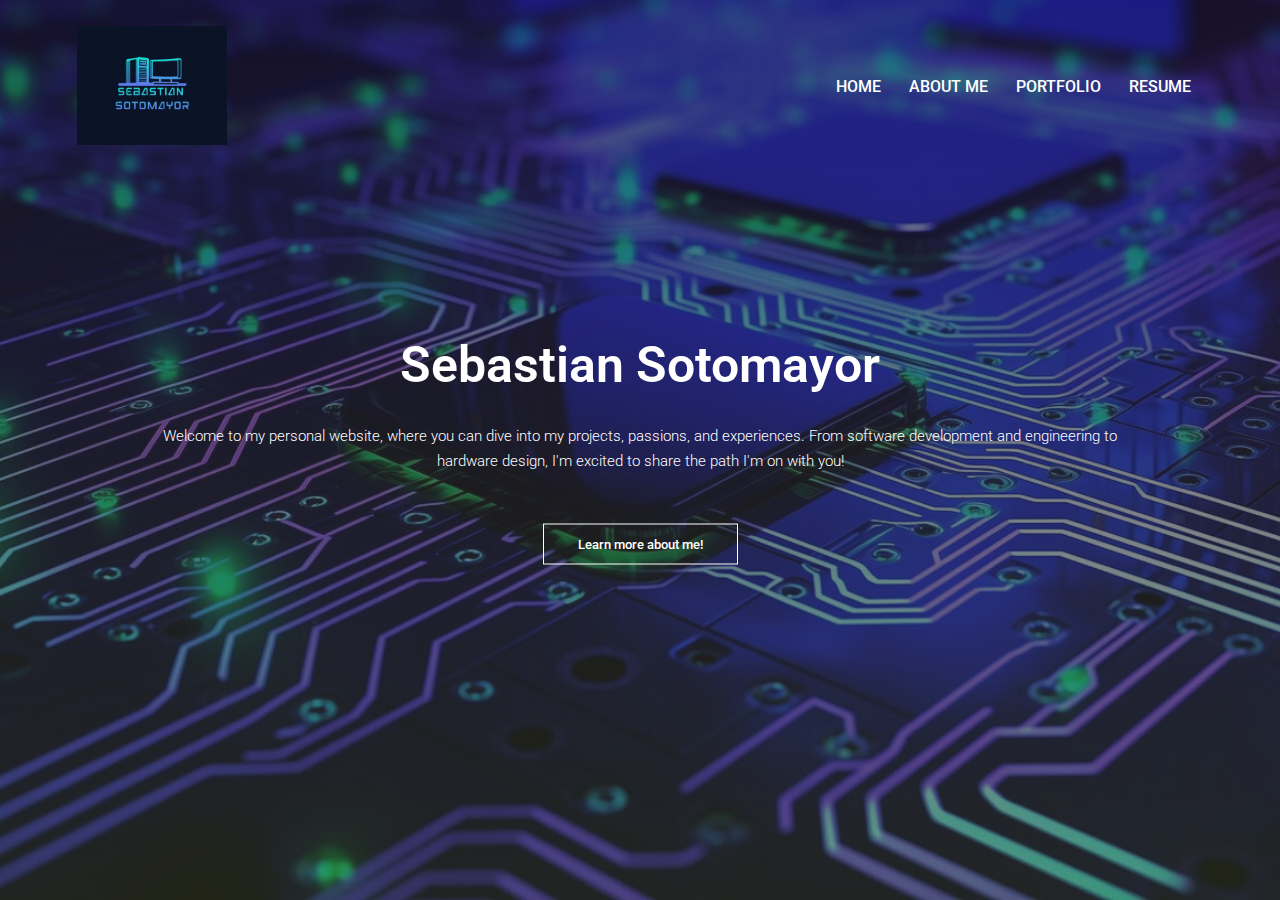
<file: index.html>
<!DOCTYPE html>
<html>
<head>
    <meta name="viewpoint" content="with=device-width, initial-scale=1.0">

    <!--Title of web page-->
    <title>Home</title>

    <!-- Links document to CSS, icons, and font -->
    <link rel="stylesheet" href="style.css">
    <link rel="preconnect" href="https://fonts.googleapis.com">
<link rel="preconnect" href="https://fonts.gstatic.com" crossorigin>
<link href="https://fonts.googleapis.com/css2?family=Roboto:ital,wght@0,100;0,300;0,400;0,500;0,700;0,900;1,100;1,300;1,400;1,500;1,700;1,900&display=swap" rel="stylesheet">
<link rel="stylesheet" href="https://stackpath.bootstrapcdn.com/font-awesome/4.7.0/css/font-awesome.min.css">
</head>
<body>


<!-- Header of web page -->

    <section class="header">
        <nav>
            <a href="index.html"><img src="images/SebLogo.png"></a>
            <div class="nav-links" id="navLinks">
                <i class="fa fa-times" onclick="hideMenu()"></i>
                <ul>
                    <li><a href="index.html">HOME</a></li>
                    <li><a href="about.html">ABOUT ME</a></li>
                    <li><a href="portfolio.html">PORTFOLIO</a></li>
                    <li><a href="resume.html">RESUME</a></li>
                </ul>
            </div>
            <i class="fa fa-bars" onclick="showMenu()"></i>
        </nav>


        <!-- Home Page-->
    <div class="text-box">
        <h1>Sebastian Sotomayor</h1>
        <p>Welcome to my personal website, where you can dive into my projects, passions, and experiences. 
             From software development and engineering to hardware design, 
            I'm excited to share the path I'm on with you!</p>
        <a href="about.html" class="hero-btn">Learn more about me!</a>
    </div>


    </section>
   
    <!-- JavaScript for Toggle Menu -->
    <script>
 
        var navLinks = document.getElementById("navLinks");
        function showMenu(){
            navLinks.style.right = "0";
        }

        function hideMenu(){
            navLinks.style.right = "-200px"
        }

    </script>


</body>
</html>
</file>
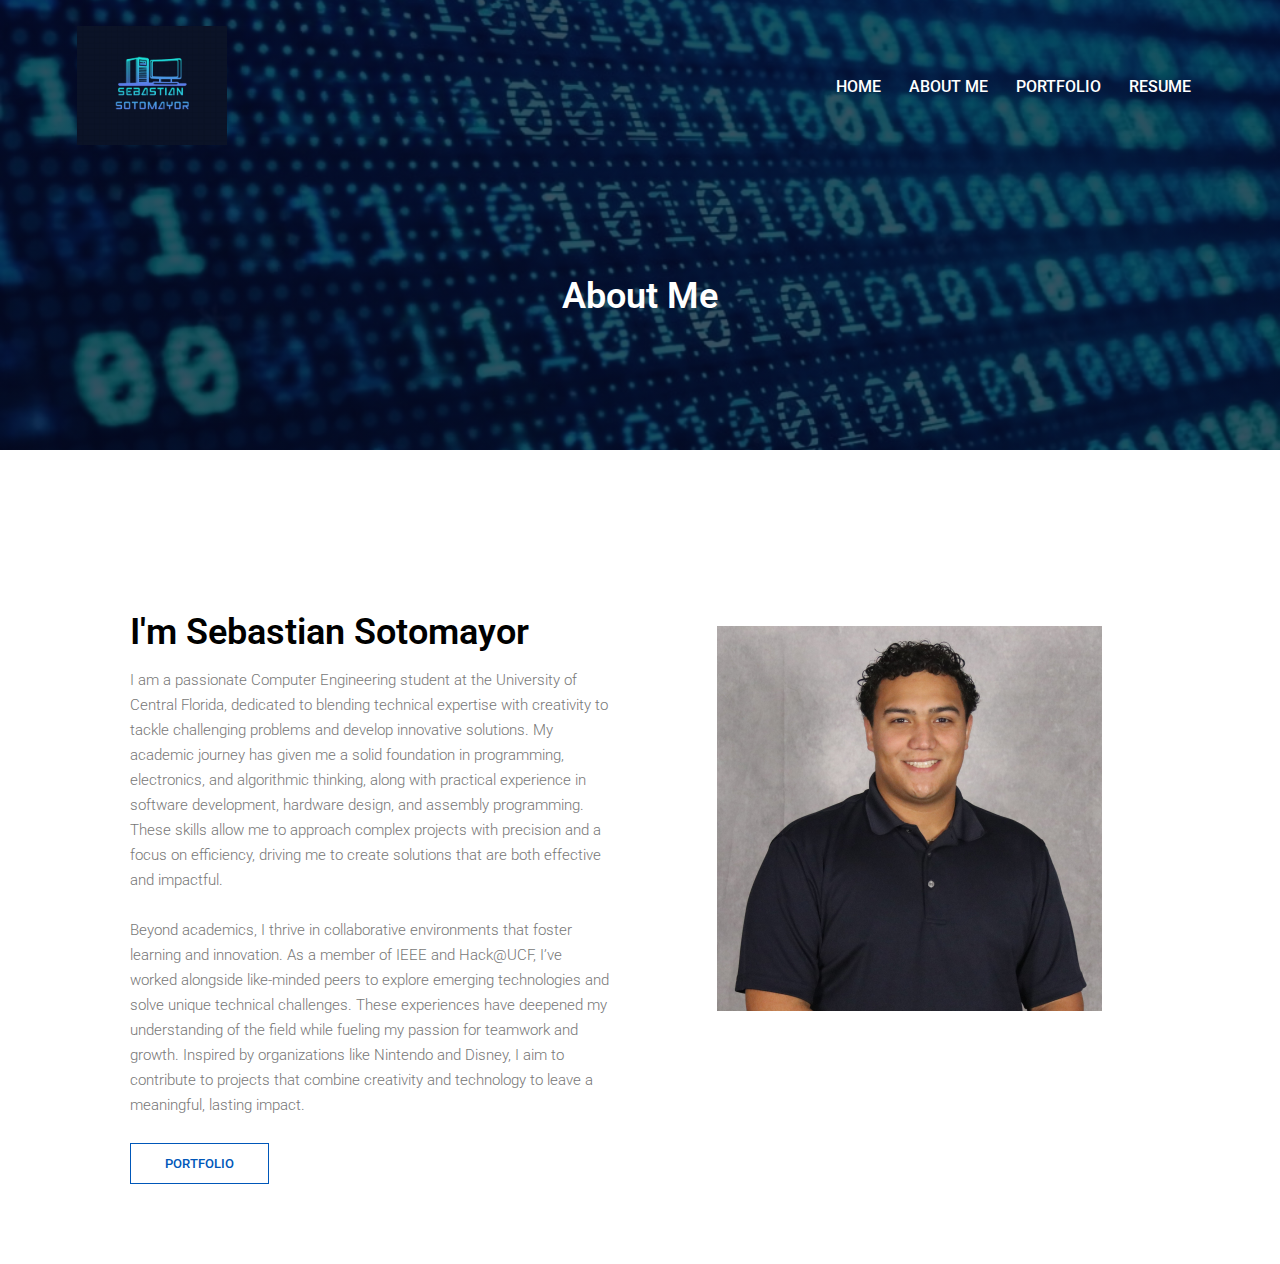
<file: about.html>
<!DOCTYPE html>
<html>
<head>
    <meta name="viewpoint" content="with=device-width, initial-scale=1.0">

    <!-- NAME OF WEBSITE RIGHT HERE!!!!!-->
    <title> Sebastian Sotomayor Portfolio</title>
    <link rel="stylesheet" href="style.css">
    <link rel="preconnect" href="https://fonts.googleapis.com">
<link rel="preconnect" href="https://fonts.gstatic.com" crossorigin>
<link href="https://fonts.googleapis.com/css2?family=Roboto:ital,wght@0,100;0,300;0,400;0,500;0,700;0,900;1,100;1,300;1,400;1,500;1,700;1,900&display=swap" rel="stylesheet">
<link rel="stylesheet" href="https://stackpath.bootstrapcdn.com/font-awesome/4.7.0/css/font-awesome.min.css">
</head>
<body>
    <section class="sub-header">
        <nav>
            
                <!-- CHANGE THE LOGO THAT LEADS TO HOME MENU LATER-->

            <a href="index.html"><img src="images/SebLogo.png"></a>
            <div class="nav-links" id="navLinks">
                <i class="fa fa-times" onclick="hideMenu()"></i>
                <ul>
                    <li><a href="index.html">HOME</a></li>
                    <li><a href="about.html">ABOUT ME</a></li>
                    <li><a href="portfolio.html">PORTFOLIO</a></li>
                    <li><a href="resume.html">RESUME</a></li>
           
                </ul>
            </div>
            <i class="fa fa-bars" onclick="showMenu()"></i>
        </nav>

        <h1>About Me</h1>
   
    </section>
   
    <section class="about-us">

        <div class="row">
            <div class="about-col">
                <h1>I'm Sebastian Sotomayor</h1>
                <p>I am a passionate Computer Engineering student at the University of Central Florida, dedicated to blending technical expertise with creativity to tackle challenging problems and develop innovative solutions. My academic journey has given me a solid foundation in programming, electronics, and algorithmic thinking, along with practical experience in software development, hardware design, and assembly programming. These skills allow me to approach complex projects with precision and a focus on efficiency, driving me to create solutions that are both effective and impactful. <br> <br> Beyond academics, I thrive in collaborative environments that foster learning and innovation. As a member of IEEE and Hack@UCF, I’ve worked alongside like-minded peers to explore emerging technologies and solve unique technical challenges. These experiences have deepened my understanding of the field while fueling my passion for teamwork and growth. Inspired by organizations like Nintendo and Disney, I aim to contribute to projects that combine creativity and technology to leave a meaningful, lasting impact.</p>
                <a href="portfolio.html" class="hero-btn red-btn">PORTFOLIO</a>
            </div>

            <!-- IMAGE IN ABOUT ME -->
            <div class="about-col">
                <img src="images/sebpic1.JPG">
            </div>
        </div>
    </section>






    <!-- JavaScript for Toggle Menu -->
    <script>
 
        var navLinks = document.getElementById("navLinks");
        function showMenu(){
            navLinks.style.right = "0";
        }

        function hideMenu(){
            navLinks.style.right = "-200px"
        }

    </script>


</body>
</html>
</file>
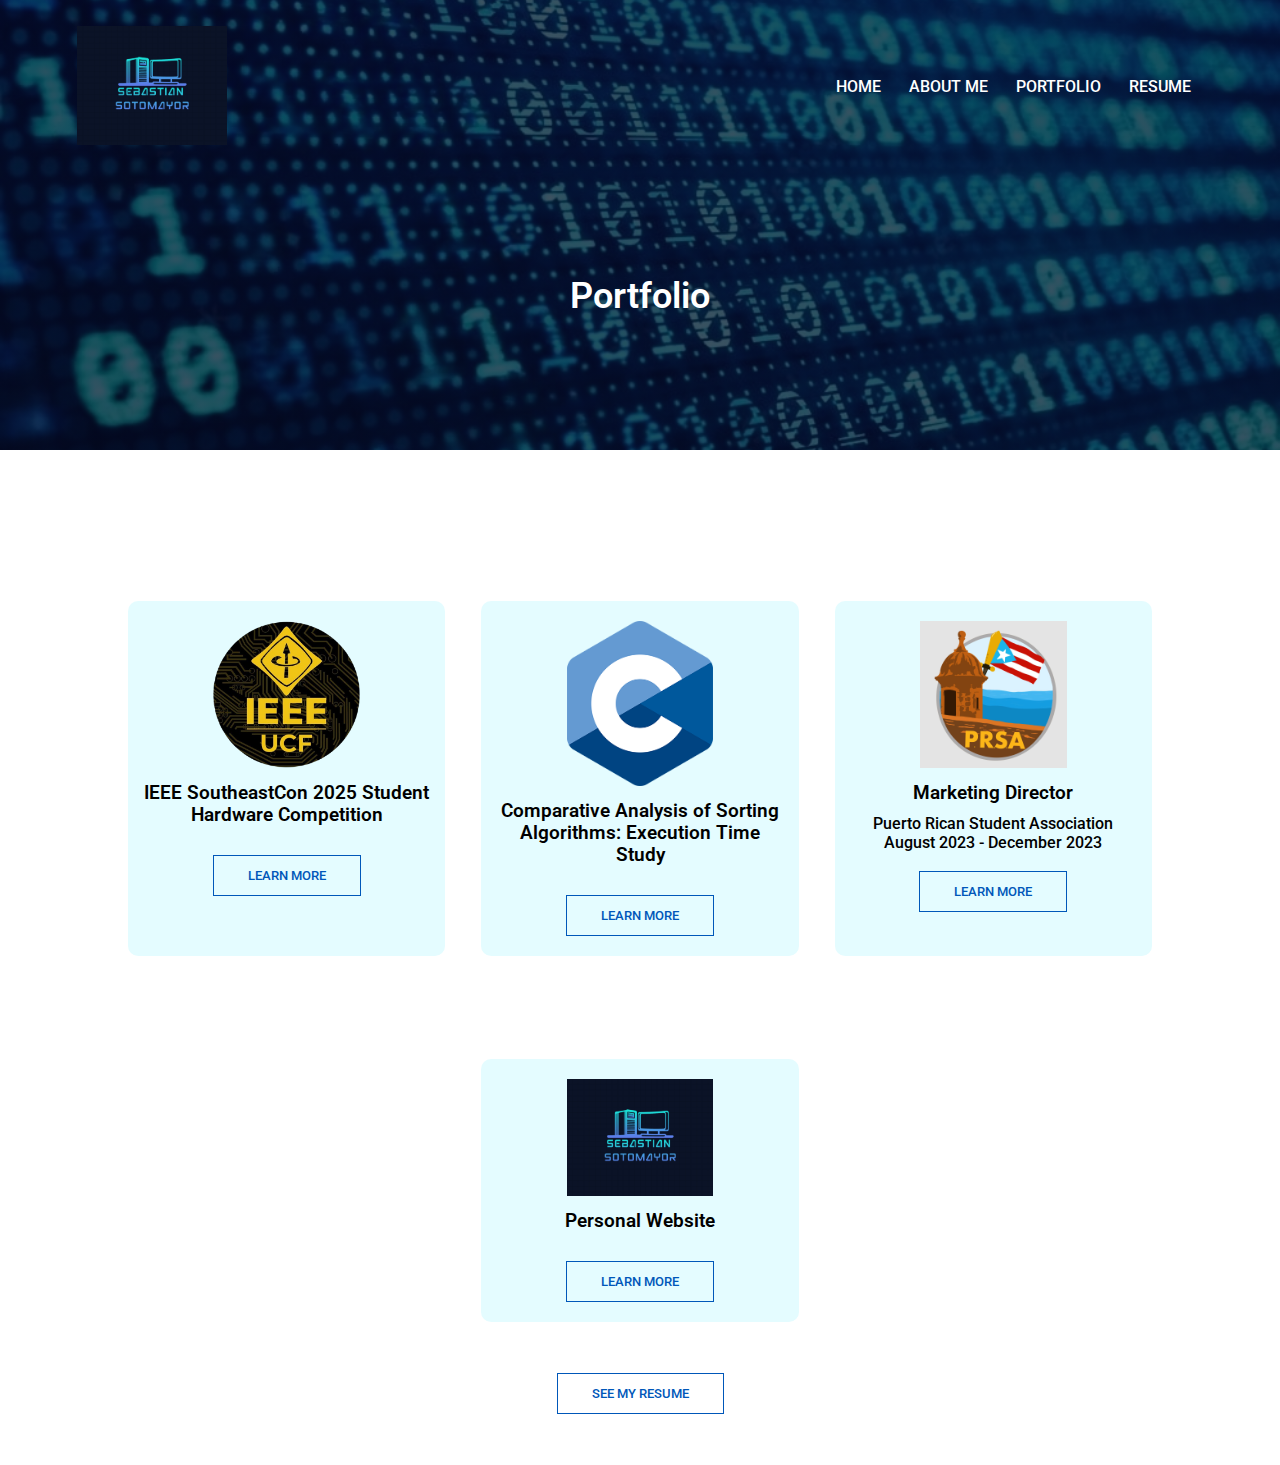
<file: portfolio.html>
<!DOCTYPE html>
<html>
<head>
    <meta name="viewpoint" content="with=device-width, initial-scale=1.0">

    <!-- NAME OF WEBSITE RIGHT HERE!!!!!-->
    <title> Sebastian Sotomayor Portfolio</title>
    <link rel="stylesheet" href="style.css">
    <link rel="preconnect" href="https://fonts.googleapis.com">
<link rel="preconnect" href="https://fonts.gstatic.com" crossorigin>
<link href="https://fonts.googleapis.com/css2?family=Roboto:ital,wght@0,100;0,300;0,400;0,500;0,700;0,900;1,100;1,300;1,400;1,500;1,700;1,900&display=swap" rel="stylesheet">
<link rel="stylesheet" href="https://stackpath.bootstrapcdn.com/font-awesome/4.7.0/css/font-awesome.min.css">
</head>
<body>
    <section class="sub-header">
        <nav>
            
                <!-- CHANGE THE LOGO THAT LEADS TO HOME MENU LATER-->

            <a href="index.html"><img src="images/SebLogo.png"></a>
            <div class="nav-links" id="navLinks">
                <i class="fa fa-times" onclick="hideMenu()"></i>
                <ul>
                    <li><a href="index.html">HOME</a></li>
                    <li><a href="about.html">ABOUT ME</a></li>
                    <li><a href="portfolio.html">PORTFOLIO</a></li>
                    <li><a href="resume.html">RESUME</a></li>
              
                </ul>
            </div>
            <i class="fa fa-bars" onclick="showMenu()"></i>
        </nav>

        <h1>Portfolio</h1>
   
    </section>

    <!-- CONTENT -->
   

    <!-- First row of boxes -->

    <section class="course">
        
    
        <div class="row">
            <div class="course-col">
                <img src="images/IEEE.png">
                <h3>IEEE SoutheastCon 2025 Student Hardware Competition</h3>
                <br>
                <a href="Proj-SEC.html" class="hero-btn red-btn">LEARN MORE</a>
            </div>
       

        
            <div class="course-col">
                <img src="images/C_Logo.png">
                <h3>Comparative Analysis of Sorting Algorithms: Execution Time Study</h3>
                <br>
                <a href="Proj-Sorting.html" class="hero-btn red-btn">LEARN MORE</a>
            </div>
       
        

        <div class="course-col">
            <img src="images/PRSAlogo.jpg">
            <h3>Marketing Director</h3>
            
                <h4>Puerto Rican Student Association</h4>
                <h4>August 2023 - December 2023</h4>
            <br>
                 <a href="Proj-prsa.html" class="hero-btn red-btn">LEARN MORE</a>
        </div>

        </div>



        <!-- Second row of boxes -->


        <div class="row">
            <div class="course-empty">
                <!-- Empty Box for Formatting -->
            </div>


               <div class="course-col">
                <img src="images/SebLogo.png">
                <h3>Personal Website</h3>
               
                <br>
                <a href="Proj-webs.html" class="hero-btn red-btn">LEARN MORE</a>
            </div>

            <div class="course-empty">
                <!-- Empty Box for Formatting -->
            </div>
        </div>


        <div class="center-button">
                    
            <a href="resume.html" class="hero-btn red-btn">SEE MY RESUME</a>
         </div>



        

     </section>





    <!-- JavaScript for Toggle Menu -->
    <script>
 
        var navLinks = document.getElementById("navLinks");
        function showMenu(){
            navLinks.style.right = "0";
        }

        function hideMenu(){
            navLinks.style.right = "-200px"
        }

    </script>


</body>
</html>
</file>
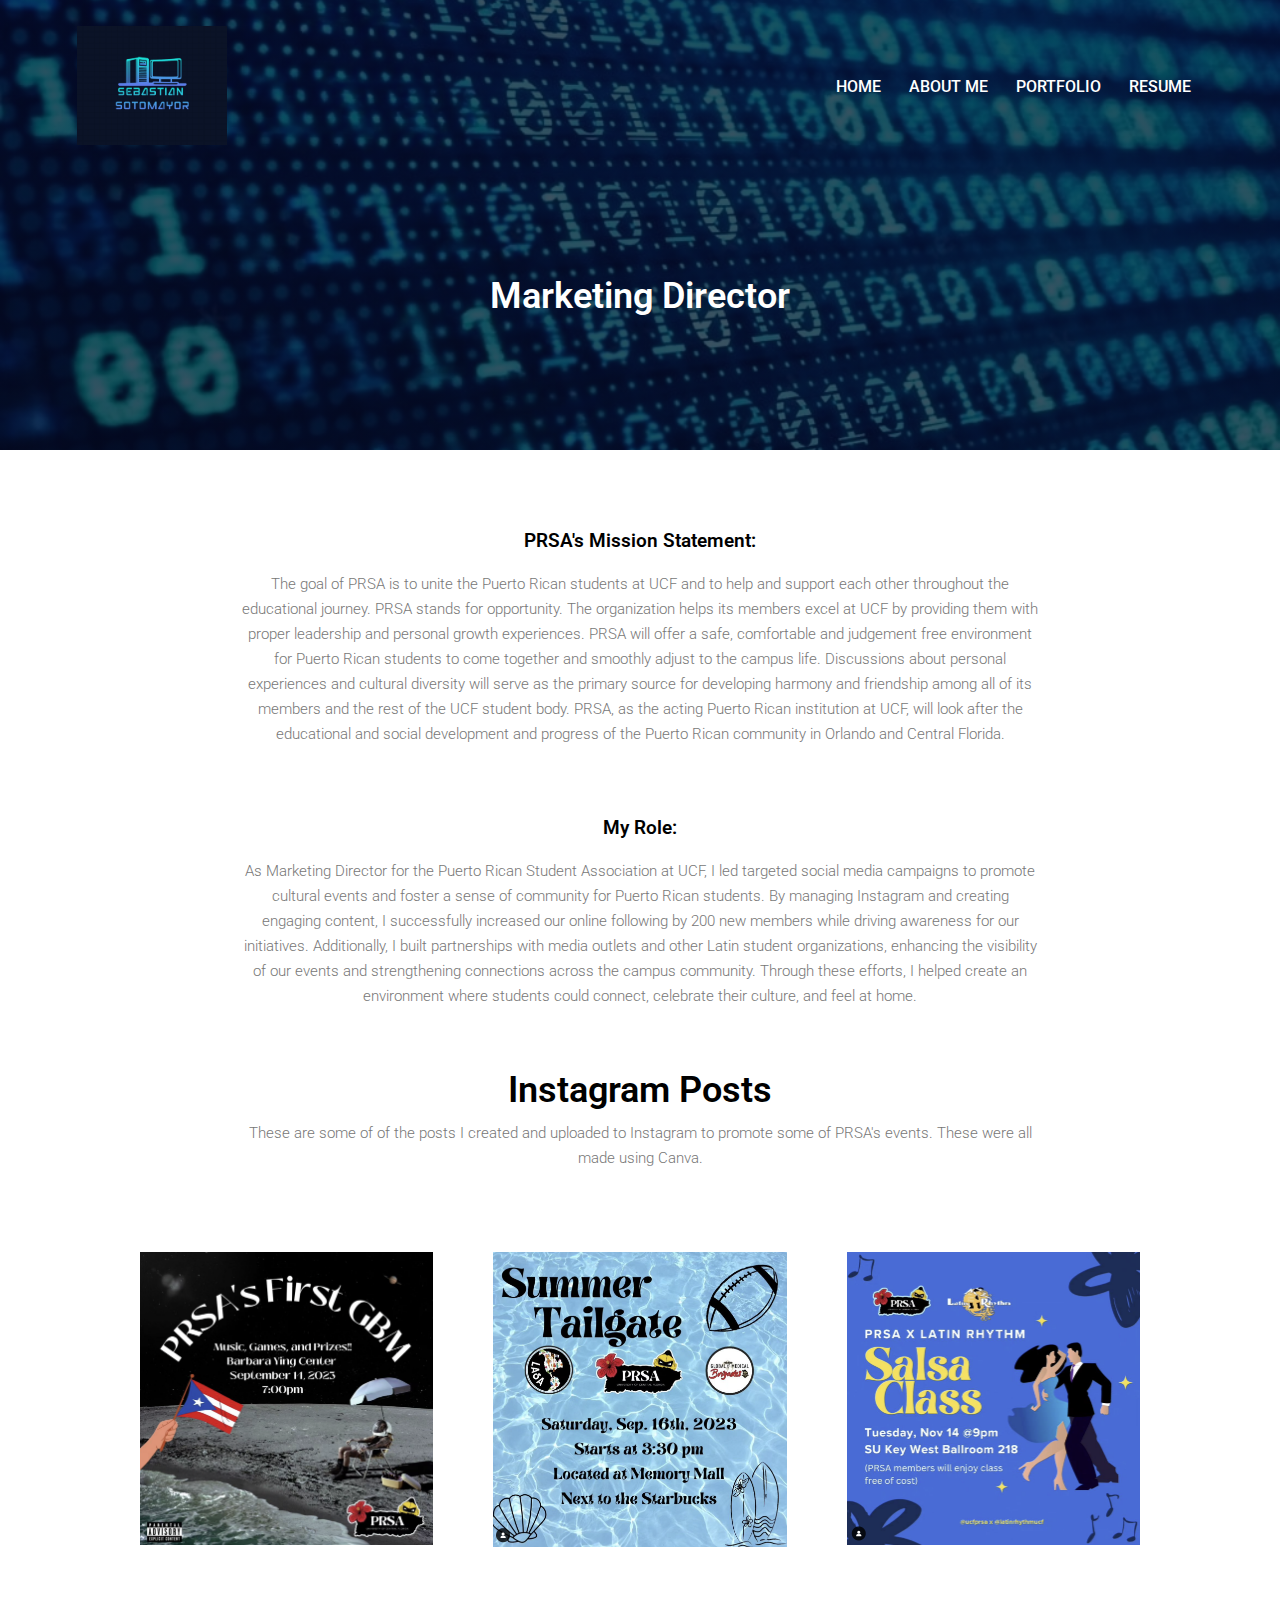
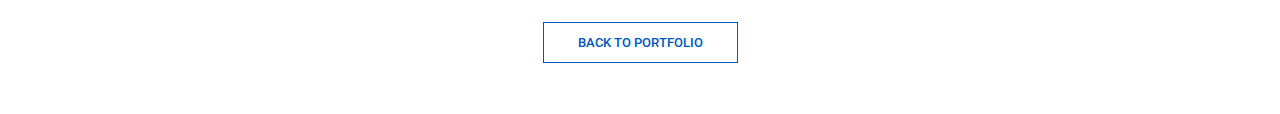
<file: Proj-prsa.html>
<!DOCTYPE html>
<html>
<head>
    <meta name="viewpoint" content="with=device-width, initial-scale=1.0">

    <!-- NAME OF WEBSITE RIGHT HERE!!!!!-->
    <title> Sebastian Sotomayor Portfolio</title>
    <link rel="stylesheet" href="style.css">
    <link rel="preconnect" href="https://fonts.googleapis.com">
<link rel="preconnect" href="https://fonts.gstatic.com" crossorigin>
<link href="https://fonts.googleapis.com/css2?family=Roboto:ital,wght@0,100;0,300;0,400;0,500;0,700;0,900;1,100;1,300;1,400;1,500;1,700;1,900&display=swap" rel="stylesheet">
<link rel="stylesheet" href="https://stackpath.bootstrapcdn.com/font-awesome/4.7.0/css/font-awesome.min.css">
</head>
<body>
    <section class="sub-header">
        <nav>
            
                <!-- CHANGE THE LOGO THAT LEADS TO HOME MENU LATER-->

            <a href="index.html"><img src="images/SebLogo.png"></a>
            <div class="nav-links" id="navLinks">
                <i class="fa fa-times" onclick="hideMenu()"></i>
                <ul>
                    <li><a href="index.html">HOME</a></li>
                    <li><a href="about.html">ABOUT ME</a></li>
                    <li><a href="portfolio.html">PORTFOLIO</a></li>
                    <li><a href="resume.html">RESUME</a></li>
                 
                </ul>
            </div>
            <i class="fa fa-bars" onclick="showMenu()"></i>
        </nav>

        <h1>Marketing Director</h1>
   
    </section>

    <!-- CONTENT? -->
   <section class="course2">
 

        <div class="middlewords">
            <h3>PRSA's Mission Statement:</h3>
            <p>
                The goal of PRSA is to unite the Puerto Rican students at UCF and
                 to help and support each other throughout the educational journey.
                  PRSA stands for opportunity. The organization helps its members
                   excel at UCF by providing them with proper leadership and personal
                    growth experiences. PRSA will offer a safe, comfortable and
                     judgement free environment for Puerto Rican students to come
                      together and smoothly adjust to the campus life. Discussions
                       about personal experiences and cultural diversity will serve
                        as the primary source for developing harmony and friendship
                         among all of its members and the rest of the UCF student body.
                          PRSA, as the acting Puerto Rican institution at UCF, will look
                           after the educational and social development and progress of
                            the Puerto Rican community in Orlando and Central Florida. 
            </p>

        </div>

    
    
            <div class="middlewords">
          
                <h3>My Role:</h3>
               <p>As Marketing Director for the Puerto Rican Student Association at UCF,
                 I led targeted social media campaigns to promote cultural events 
                 and foster a sense of community for Puerto Rican students. 
                 By managing Instagram and creating engaging content, 
                 I successfully increased our online following by 200 
                 new members while driving awareness for our initiatives. 
                 Additionally, I built partnerships with media outlets and 
                 other Latin student organizations, enhancing the visibility 
                 of our events and strengthening connections across the campus 
                 community. Through these efforts, I helped create an environment 
                 where students could connect, celebrate their culture, and feel at home.</p>

                    
            </div>
       





            <!-- Instagram Posts section -->


            <div class="middlewords">
                <h1>Instagram Posts</h1>
                <p>These are some of of the posts I created and uploaded to
                     Instagram to promote some of PRSA's events. These were all made using Canva.</p>
                </div>
    
    
             <!-- Row of pics -->

                 <div class="row">
                    <div class="threebox">
                       
                        <img src="images/prsapost1.png">
                    </div>
               
                
                    <div class="threebox">
                    
                        <img src="images/prsapost2.png">
                    </div>
               
                
                    <div class="threebox">
                       
                        <img src="images/prsapost3.png">
                    </div>
                </div>
        
                <div class="center-button">
                    
                    <a href="portfolio.html" class="hero-btn red-btn">BACK TO PORTFOLIO</a>
                 </div>


       
      
      </section>
     
     
     
     
    




        

     




    <!-- JavaScript for Toggle Menu -->
    <script>
 
        var navLinks = document.getElementById("navLinks");
        function showMenu(){
            navLinks.style.right = "0";
        }

        function hideMenu(){
            navLinks.style.right = "-200px"
        }

    </script>


</body>
</html>
</file>
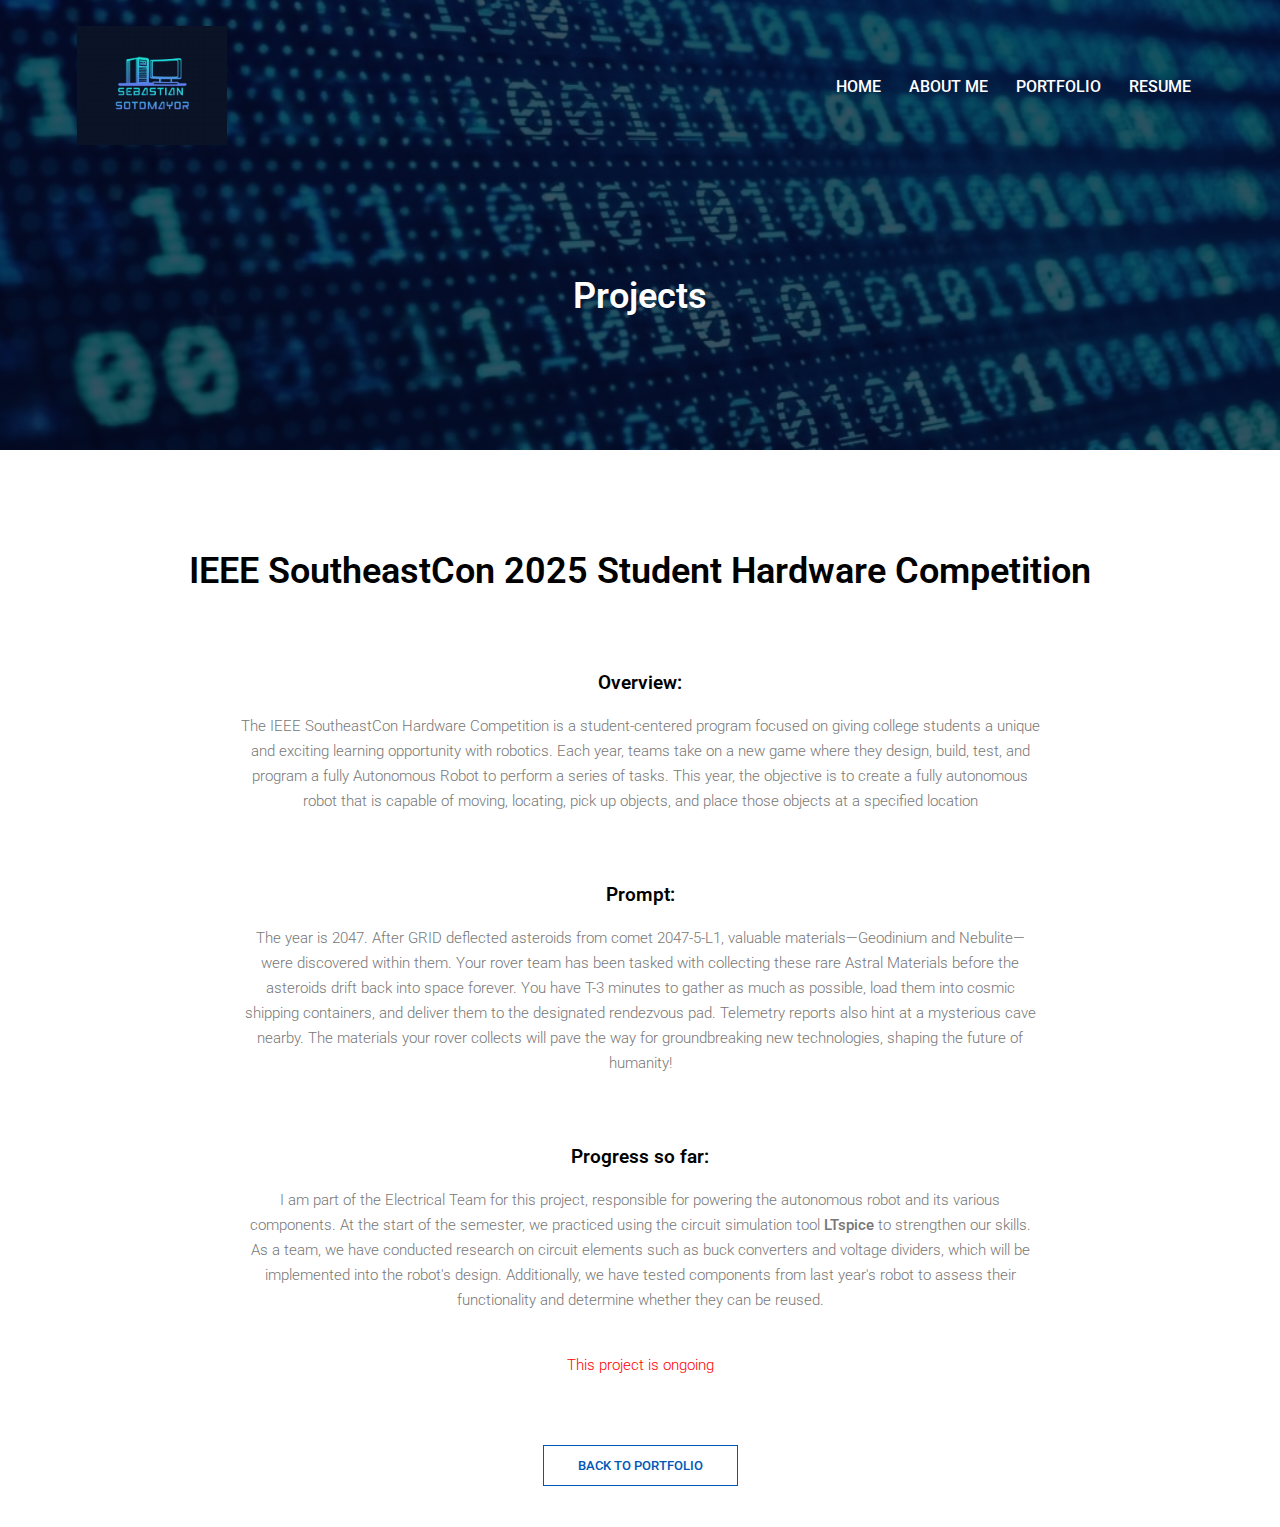
<file: Proj-SEC.html>
<!DOCTYPE html>
<html>
<head>
    <meta name="viewpoint" content="with=device-width, initial-scale=1.0">

    <!-- NAME OF WEBSITE RIGHT HERE!!!!!-->
    <title> Sebastian Sotomayor Portfolio</title>
    <link rel="stylesheet" href="style.css">
    <link rel="preconnect" href="https://fonts.googleapis.com">
<link rel="preconnect" href="https://fonts.gstatic.com" crossorigin>
<link href="https://fonts.googleapis.com/css2?family=Roboto:ital,wght@0,100;0,300;0,400;0,500;0,700;0,900;1,100;1,300;1,400;1,500;1,700;1,900&display=swap" rel="stylesheet">
<link rel="stylesheet" href="https://stackpath.bootstrapcdn.com/font-awesome/4.7.0/css/font-awesome.min.css">
</head>
<body>
    <section class="sub-header">
        <nav>
            
                <!-- CHANGE THE LOGO THAT LEADS TO HOME MENU LATER-->

            <a href="index.html"><img src="images/SebLogo.png"></a>
            <div class="nav-links" id="navLinks">
                <i class="fa fa-times" onclick="hideMenu()"></i>
                <ul>
                    <li><a href="index.html">HOME</a></li>
                    <li><a href="about.html">ABOUT ME</a></li>
                    <li><a href="portfolio.html">PORTFOLIO</a></li>
                    <li><a href="resume.html">RESUME</a></li>
                 
                </ul>
            </div>
            <i class="fa fa-bars" onclick="showMenu()"></i>
        </nav>

        <h1>Projects</h1>
   
    </section>

    <!-- CONTENT -->


   <section class="course">
    <h1>IEEE SoutheastCon 2025 Student Hardware Competition</h1>
</section>
 <section class="course2">

<!-- RECOMMENT IF APPROVED!!! -->

    <!-- <div class="middlewords">
        <h3>Overview:</h3>
        <p>As part of the IEEE SoutheastCon team at UCF, I contribute to the Electrical Team,
             focusing on designing and implementing power systems for our autonomous robot. 
             The robot must navigate, collect gems, and deposit them into a container, 
             and our goal is to ensure the robot's components—such as the wheels and 
             crane—receive stable and efficient power. We've researched and implemented 
             circuits like buck converters, filters, and voltage dividers to power the robot's 
             various parts. This project showcases my skills in power electronics, circuit design, 
             and contributing to an interdisciplinary team to solve complex engineering challenges.</p>
    </div> -->

     <div class="middlewords">
         <h3>Overview:</h3>
         <p>
                The IEEE SoutheastCon Hardware Competition is a student-centered 
                program focused on giving college students a unique and exciting 
                learning opportunity with robotics. Each year, teams take on a 
                new game where they design, build, test, and program a fully 
                Autonomous Robot to perform a series of tasks.
                This year, the objective is to create a fully autonomous robot
                that is capable of moving, locating, pick up objects, and place 
                those objects at a specified location    </p>

     </div>
     
     <div class="middlewords">
         <h3>Prompt:</h3>
           <p>
            The year is 2047. After GRID deflected asteroids from comet 2047-5-L1, valuable materials—Geodinium
             and Nebulite—were discovered within them. Your rover team has been tasked with collecting these rare
              Astral Materials before the asteroids drift back into space forever.

            You have T-3 minutes to gather as much as possible, load them into cosmic shipping containers, and deliver
             them to the designated rendezvous pad. Telemetry reports also hint at a mysterious cave nearby.
        
            The materials your rover collects will pave the way for groundbreaking new technologies, shaping the future of humanity!
           </p>
     </div>

     <div class="middlewords">
        <h3>
            Progress so far:
        </h3>

        <p>
            I am part of the Electrical Team for this project, responsible for powering 
            the autonomous robot and its various components. At the start of the semester, 
            we practiced using the circuit simulation tool <i>LTspice</i> to strengthen our skills. 
            As a team, we have conducted research on circuit elements such as buck converters 
            and voltage dividers, which will be implemented into the robot's design. Additionally, 
            we have tested components from last year's robot to assess their functionality and 
            determine whether they can be reused.
        </p>

     </div>
    <section class="course2">
   
        
            <div class="center-button">
                <!-- Remove line below when project is completed and page is fully updated-->
                <p style="color: red;">This project is ongoing </p>

                <br><br><br>

                <a href="portfolio.html" class="hero-btn red-btn">BACK TO PORTFOLIO</a>
             </div>
            


        </div>
       </section>
     
     
     
     
     
    




        

     




    <!-- JavaScript for Toggle Menu -->
    <script>
 
        var navLinks = document.getElementById("navLinks");
        function showMenu(){
            navLinks.style.right = "0";
        }

        function hideMenu(){
            navLinks.style.right = "-200px"
        }

    </script>


</body>
</html>
</file>
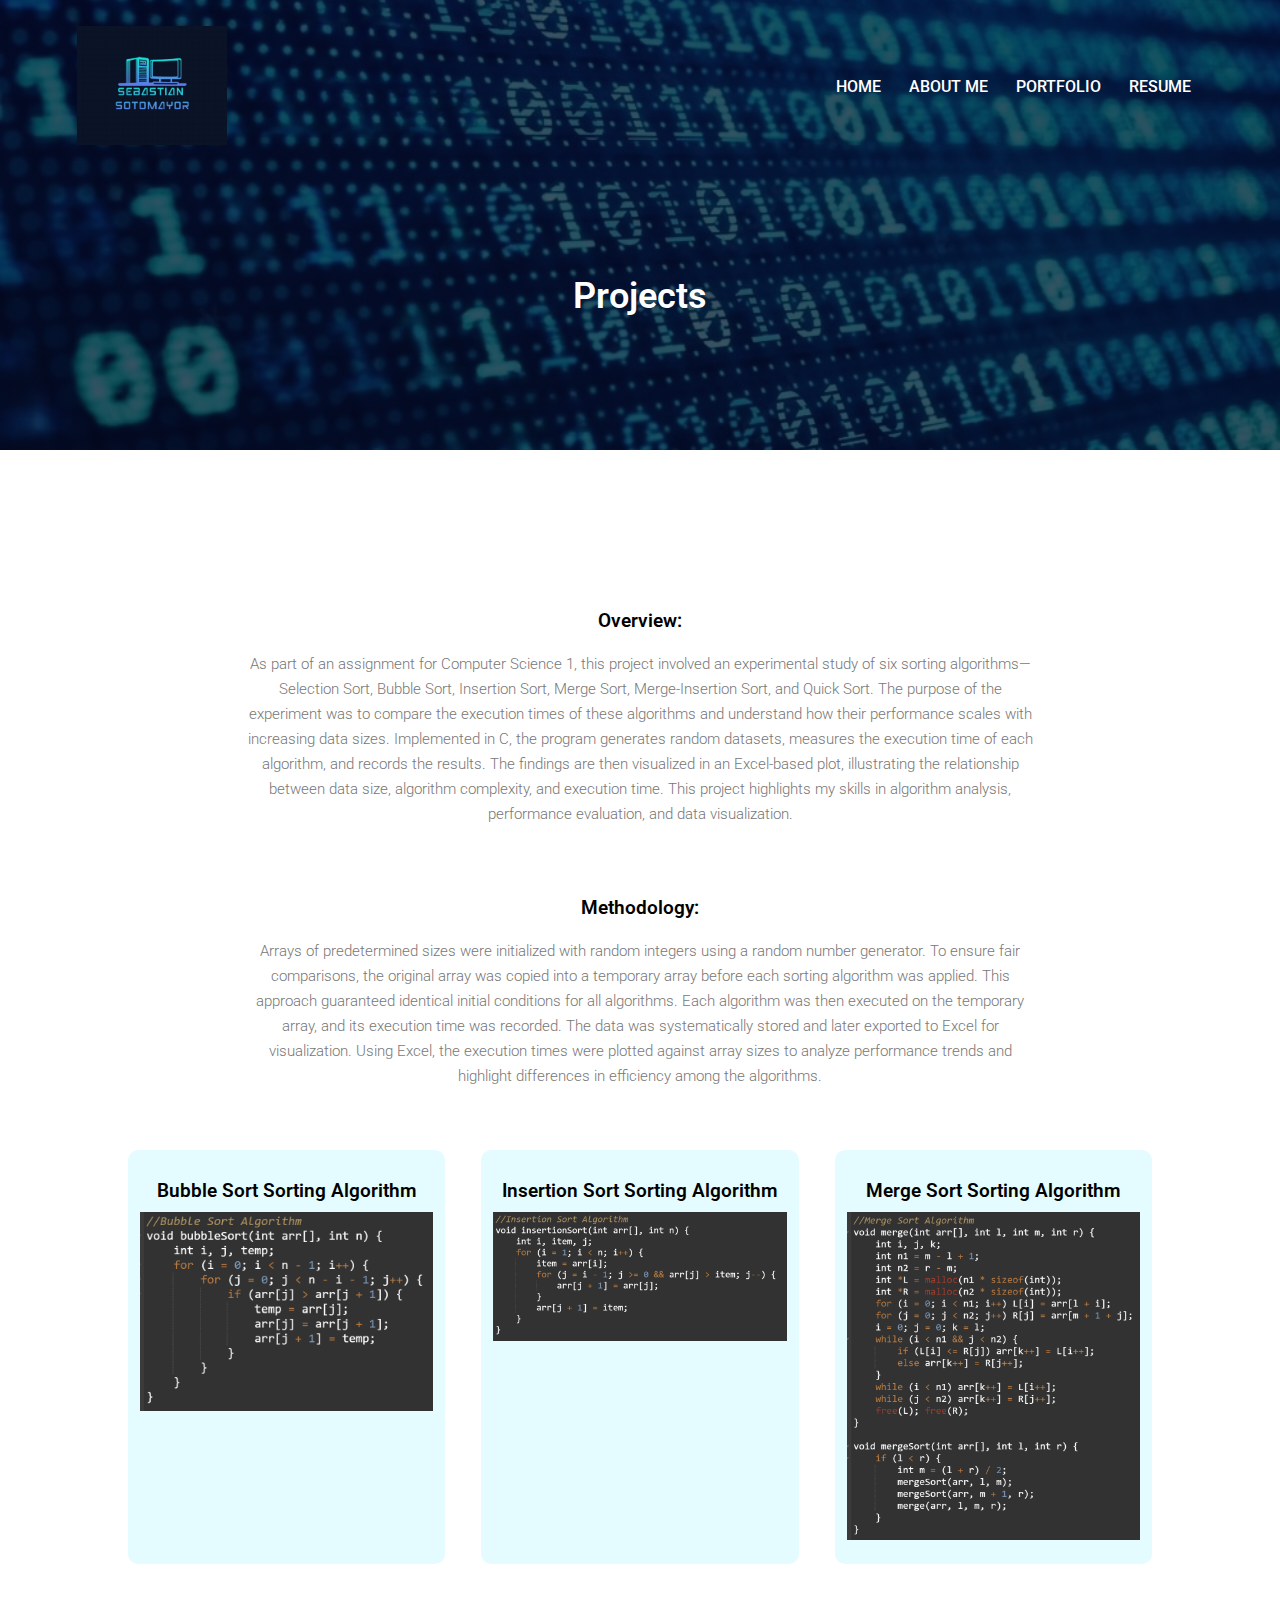
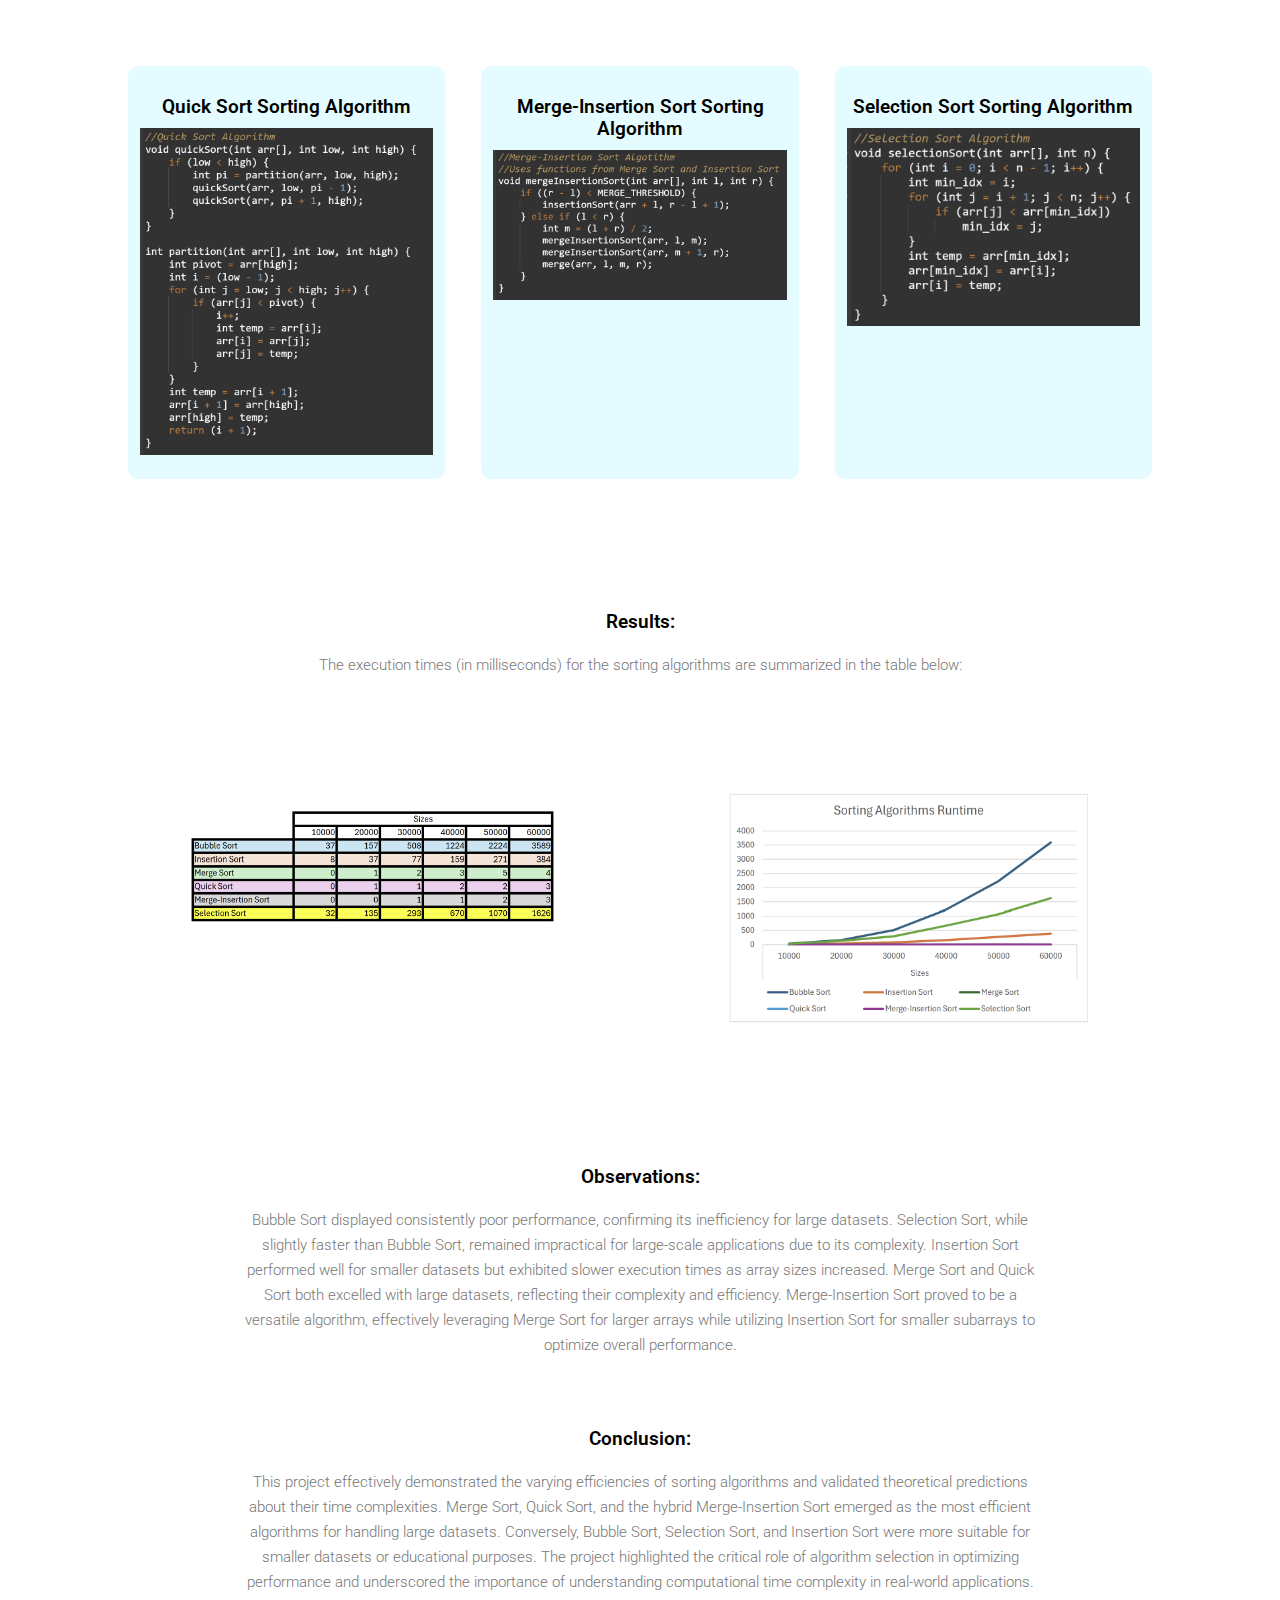
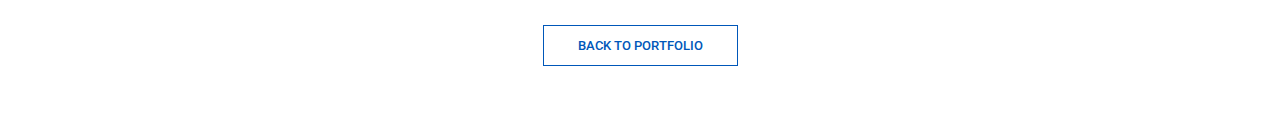
<file: Proj-Sorting.html>
<!DOCTYPE html>
<html>
<head>
    <meta name="viewpoint" content="with=device-width, initial-scale=1.0">

    <!-- NAME OF WEBSITE RIGHT HERE!!!!!-->
    <title> Sebastian Sotomayor Portfolio</title>
    <link rel="stylesheet" href="style.css">
    <link rel="preconnect" href="https://fonts.googleapis.com">
<link rel="preconnect" href="https://fonts.gstatic.com" crossorigin>
<link href="https://fonts.googleapis.com/css2?family=Roboto:ital,wght@0,100;0,300;0,400;0,500;0,700;0,900;1,100;1,300;1,400;1,500;1,700;1,900&display=swap" rel="stylesheet">
<link rel="stylesheet" href="https://stackpath.bootstrapcdn.com/font-awesome/4.7.0/css/font-awesome.min.css">
</head>
<body>
    <section class="sub-header">
        <nav>
            
                <!-- CHANGE THE LOGO THAT LEADS TO HOME MENU LATER-->

            <a href="index.html"><img src="images/SebLogo.png"></a>
            <div class="nav-links" id="navLinks">
                <i class="fa fa-times" onclick="hideMenu()"></i>
                <ul>
                    <li><a href="index.html">HOME</a></li>
                    <li><a href="about.html">ABOUT ME</a></li>
                    <li><a href="portfolio.html">PORTFOLIO</a></li>
                    <li><a href="resume.html">RESUME</a></li>
                 
                </ul>
            </div>
            <i class="fa fa-bars" onclick="showMenu()"></i>
        </nav>

        <h1>Projects</h1>
   
    </section>

    <!-- CONTENT? -->
   <section class="course">
 

      <div class="middlewords">
        <h3>Overview:</h3>
        <p> As part of an assignment for Computer Science 1, this project involved an experimental study
             of six sorting algorithms—Selection Sort, Bubble Sort, Insertion Sort, Merge Sort, Merge-Insertion Sort,
              and Quick Sort. The purpose of the experiment was to compare the execution times of these algorithms and
               understand how their performance scales with increasing data sizes.
               
            Implemented in C, the program generates random datasets, measures the execution time of each algorithm,
             and records the results. The findings are then visualized in an Excel-based plot,
              illustrating the relationship between data size, algorithm complexity, and execution time.
               This project highlights my skills in algorithm analysis, performance evaluation, and data visualization.</p>

      </div>

        <div class="middlewords">
            <h3>Methodology:</h3>
            <p>
                Arrays of predetermined sizes were initialized with 
                random integers using a random number generator. 
                To ensure fair comparisons, the original array was 
                copied into a temporary array before each sorting 
                algorithm was applied. This approach guaranteed 
                identical initial conditions for all algorithms. 
                Each algorithm was then executed on the temporary 
                array, and its execution time was recorded. 
                The data was systematically stored and later 
                exported to Excel for visualization. Using Excel, 
                 the execution times were plotted against array 
                sizes to analyze performance trends and 
                highlight differences in efficiency among 
                the algorithms.
            </p>

        </div>

    
    
        <div class="row">
            <div class="sorting-col">
                <h3>Bubble Sort Sorting Algorithm</h3>
                <img src="images/bubble-sort.png">
            </div>
       
        
            <div class="sorting-col">
                <h3>Insertion Sort Sorting Algorithm</h3>
                <img src="images/insertion-sort.png">
            </div>
       
        
            <div class="sorting-col">
                <h3>Merge Sort Sorting Algorithm</h3>
                <img src="images/merge-sort.png">
            </div>
        </div>


        <div class="row">
            <div class="sorting-col">
                <h3> Quick Sort Sorting Algorithm</h3>
                <img src="images/quick-sort.png">
            </div>
       
        
            <div class="sorting-col">
                <h3>Merge-Insertion Sort Sorting Algorithm</h3>
                <img src="images/mergeinsertion-sort.png">
            </div>
       
        
            <div class="sorting-col">
                <h3>Selection Sort Sorting Algorithm</h3>
                <img src="images/senection-sort.png">
            </div>
        </div>

     </section>
     <section class="course2">
        <div class="middlewords">
            <h3>Results:</h3>
            <p>
                The execution times (in milliseconds) for 
                the sorting algorithms are summarized 
                in the table below: 
            </p>

        </div>
   
      <div class="row">
        <div class="about-col">
            <img src="images/excel-sort1.png">
            
        </div>
        <div class="about-col">
            <img src="images/excel-sort2.png">
            
        </div>
      </div>

       </div>
    </section>

    <section class="course2">
        <div class="middlewords">
            <h3>Observations:</h3>
            <p>
                Bubble Sort displayed consistently poor 
                performance, confirming its inefficiency 
                for large datasets. Selection Sort, while 
                slightly faster than Bubble Sort, remained 
                impractical for large-scale applications due 
                to its  complexity. Insertion Sort performed 
                well for smaller datasets but exhibited slower 
                execution times as array sizes increased. 
                Merge Sort and Quick Sort both excelled with 
                large datasets, reflecting their  complexity 
                and efficiency. Merge-Insertion Sort proved 
                to be a versatile algorithm, effectively 
                leveraging Merge Sort for larger arrays while 
                utilizing Insertion Sort for smaller subarrays
                 to optimize overall performance.
            </p>

        </div>

        <div class="middlewords">
            <h3>
                Conclusion:
            </h3>

            <p>
                This project effectively demonstrated the varying efficiencies 
                of sorting algorithms and validated theoretical predictions about
                 their time complexities. Merge Sort, Quick Sort, and the hybrid
                  Merge-Insertion Sort emerged as the most efficient algorithms 
                  for handling large datasets. Conversely, Bubble Sort, Selection Sort, 
                  and Insertion Sort were more suitable for smaller datasets or 
                  educational purposes. The project highlighted the critical role 
                  of algorithm selection in optimizing performance and underscored 
                  the importance of understanding computational time complexity in 
                  real-world applications.
            </p>
            <p>
              
            </p>
            
        </div>

     
            
     
      
            <div class="center-button">
                
                <a href="portfolio.html" class="hero-btn red-btn">BACK TO PORTFOLIO</a>
             </div>
            


        </div>
       </section>
     
     
     
     
     
    




        

     




    <!-- JavaScript for Toggle Menu -->
    <script>
 
        var navLinks = document.getElementById("navLinks");
        function showMenu(){
            navLinks.style.right = "0";
        }

        function hideMenu(){
            navLinks.style.right = "-200px"
        }

    </script>


</body>
</html>
</file>
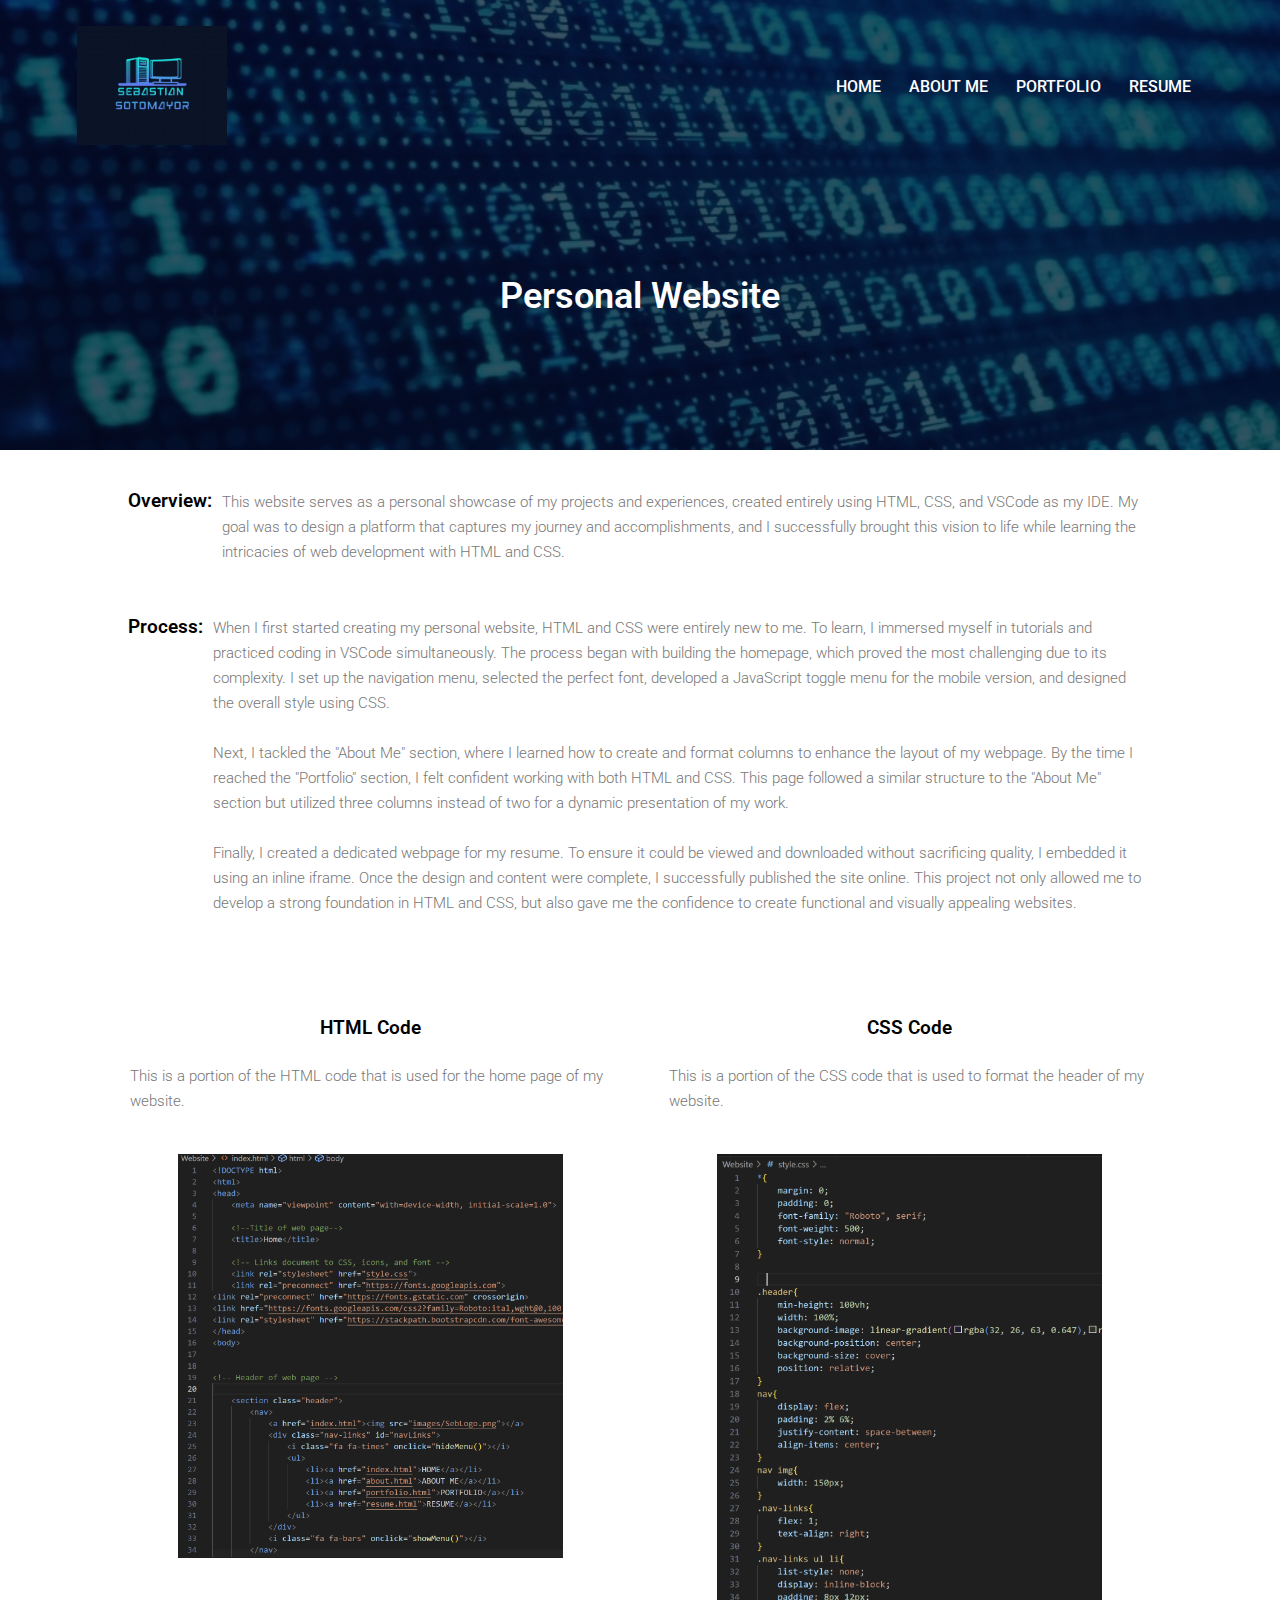
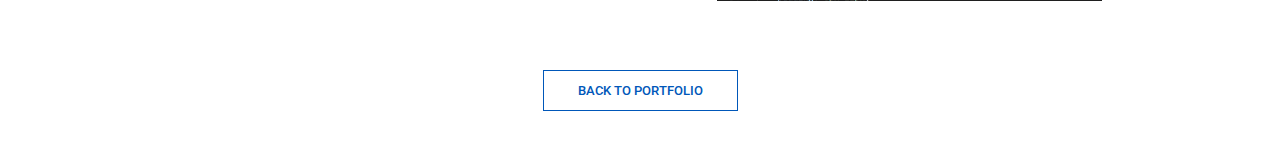
<file: Proj-webs.html>
<!DOCTYPE html>
<html>
<head>
    <meta name="viewpoint" content="with=device-width, initial-scale=1.0">

    <!-- NAME OF WEBSITE RIGHT HERE!!!!!-->
    <title> Sebastian Sotomayor Portfolio</title>
    <link rel="stylesheet" href="style.css">
    <link rel="preconnect" href="https://fonts.googleapis.com">
<link rel="preconnect" href="https://fonts.gstatic.com" crossorigin>
<link href="https://fonts.googleapis.com/css2?family=Roboto:ital,wght@0,100;0,300;0,400;0,500;0,700;0,900;1,100;1,300;1,400;1,500;1,700;1,900&display=swap" rel="stylesheet">
<link rel="stylesheet" href="https://stackpath.bootstrapcdn.com/font-awesome/4.7.0/css/font-awesome.min.css">
</head>
<body>
    <section class="sub-header">
        <nav>
            
                <!-- CHANGE THE LOGO THAT LEADS TO HOME MENU LATER-->

            <a href="index.html"><img src="images/SebLogo.png"></a>
            <div class="nav-links" id="navLinks">
                <i class="fa fa-times" onclick="hideMenu()"></i>
                <ul>
                    <li><a href="index.html">HOME</a></li>
                    <li><a href="about.html">ABOUT ME</a></li>
                    <li><a href="portfolio.html">PORTFOLIO</a></li>
                    <li><a href="resume.html">RESUME</a></li>
                 
                </ul>
            </div>
            <i class="fa fa-bars" onclick="showMenu()"></i>
        </nav>

        <h1>Personal Website</h1>
   
    </section>

    <!-- CONTENT -->


   <!-- <section class="course">

     <h1>Personal Website</h1> 

</section> -->

 <section class="course2">

     <div class="row2">
        <h3>Overview:</h3>
        <p>
            This website serves as a personal showcase of my projects and experiences,
             created entirely using HTML, CSS, and VSCode as my IDE. My goal was to design
              a platform that captures my journey and accomplishments, and I successfully
               brought this vision to life while learning the intricacies of web development with HTML and CSS.
        </p>

     </div>
     
     <div class="row2">
         <h3>Process:</h3>
           <p>
            When I first started creating my personal website, HTML and CSS were entirely new to me.
             To learn, I immersed myself in tutorials and practiced coding in VSCode simultaneously.
              The process began with building the homepage, which proved the most challenging due to
               its complexity. I set up the navigation menu, selected the perfect font, developed a
                JavaScript toggle menu for the mobile version, and designed the overall style using CSS.
                <br><br>
            Next, I tackled the "About Me" section, where I learned how to create and format columns
             to enhance the layout of my webpage. By the time I reached the "Portfolio" section, I felt
              confident working with both HTML and CSS. This page followed a similar structure to the
               "About Me" section but utilized three columns instead of two for a dynamic presentation of my work.
               <br><br>
            Finally, I created a dedicated webpage for my resume. To ensure it could be viewed and downloaded without
             sacrificing quality, I embedded it using an inline iframe. Once the design and content were complete,
              I successfully published the site online. This project not only allowed me to develop a strong foundation
               in HTML and CSS, but also gave me the confidence to create functional and visually appealing websites.
           </p>
            
             

     </div>

     <div class="row">
        <div class="about-col">
            <h3>
                HTML Code
            </h3>
            <p>
                This is a portion of the HTML code that is used for the home page of my website.
            </p>
            <img src="images/htmlss.png">
            
        </div>
        <div class="about-col">
            <h3>
                CSS Code
            </h3>
            <p>
                This is a portion of the CSS code that is used to format the header of my website.
            </p>
            <img src="images/cssss.png">
            
        </div>
      </div>

     
    <section class="course2">
   
        
            <div class="center-button">

                

                

                <a href="portfolio.html" class="hero-btn red-btn">BACK TO PORTFOLIO</a>
             </div>
            


        </div>
       </section>
     
     
     
     
     
    




        

     




    <!-- JavaScript for Toggle Menu -->
    <script>
 
        var navLinks = document.getElementById("navLinks");
        function showMenu(){
            navLinks.style.right = "0";
        }

        function hideMenu(){
            navLinks.style.right = "-200px"
        }

    </script>


</body>
</html>
</file>
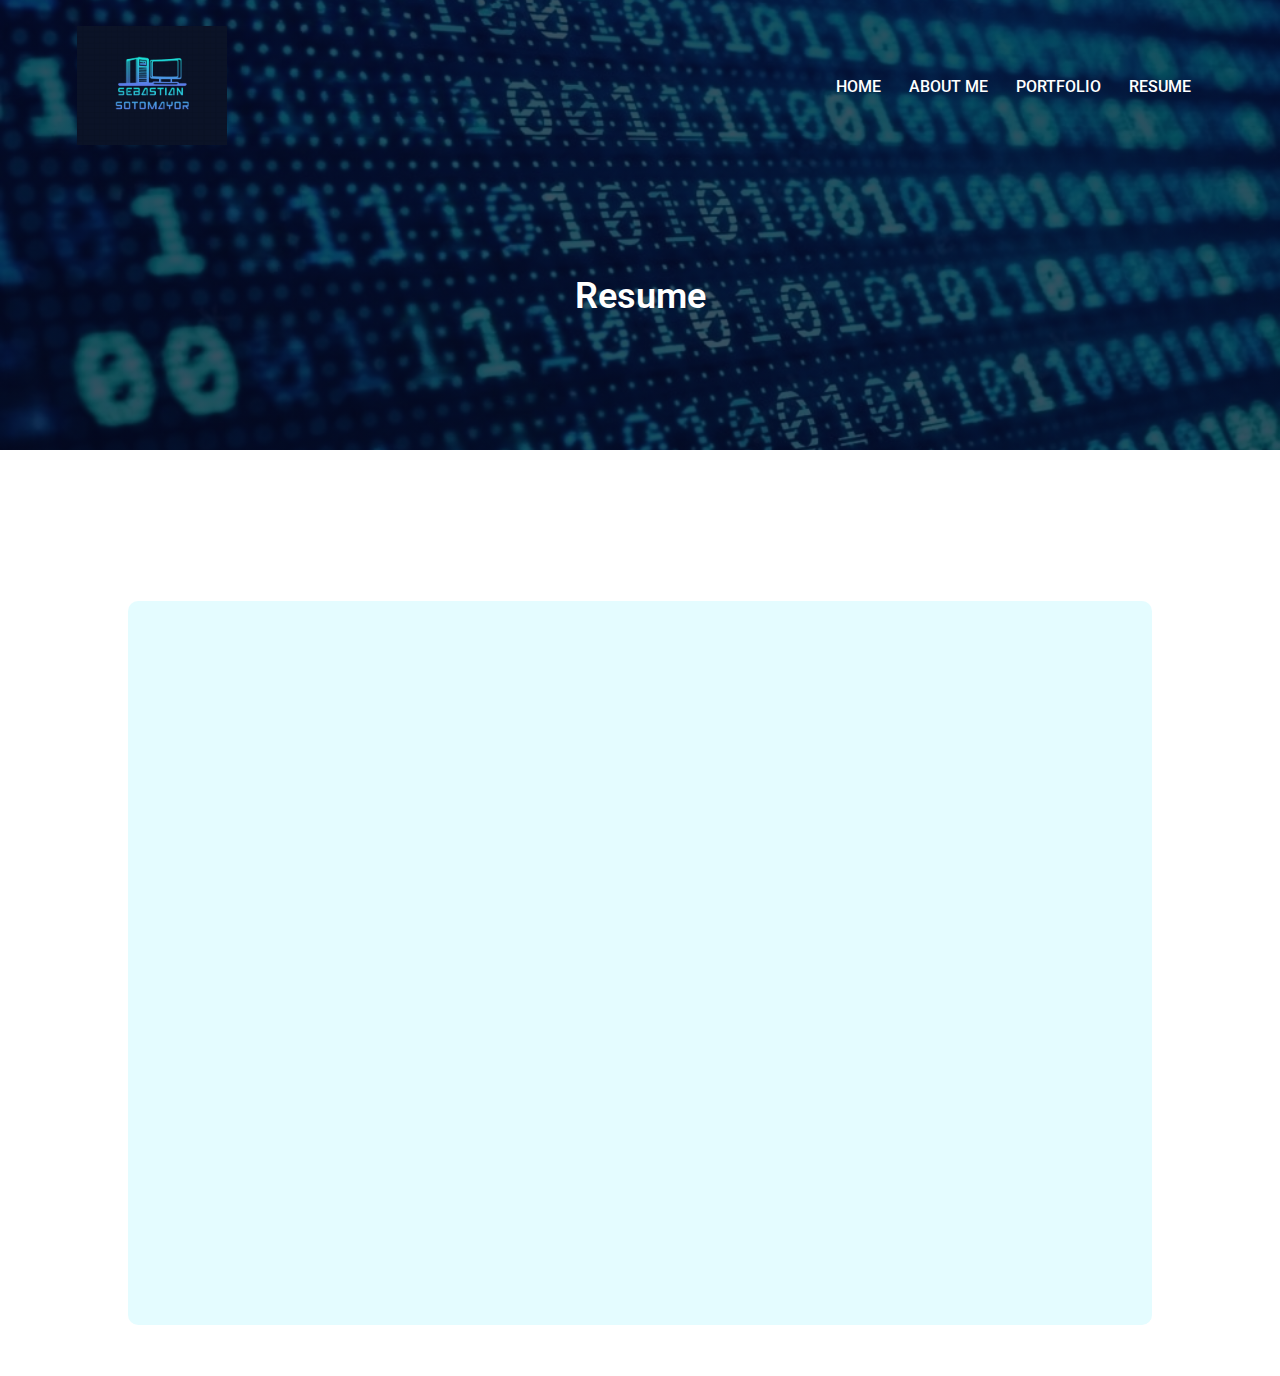
<file: resume.html>
<!DOCTYPE html>
<html>
<head>
    <meta name="viewpoint" content="with=device-width, initial-scale=1.0">

    <!-- NAME OF WEBSITE RIGHT HERE!!!!!-->
    <title> Sebastian Sotomayor Portfolio</title>
    <link rel="stylesheet" href="style.css">
    <link rel="preconnect" href="https://fonts.googleapis.com">
<link rel="preconnect" href="https://fonts.gstatic.com" crossorigin>
<link href="https://fonts.googleapis.com/css2?family=Roboto:ital,wght@0,100;0,300;0,400;0,500;0,700;0,900;1,100;1,300;1,400;1,500;1,700;1,900&display=swap" rel="stylesheet">
<link rel="stylesheet" href="https://stackpath.bootstrapcdn.com/font-awesome/4.7.0/css/font-awesome.min.css">
</head>
<body>
    <section class="sub-header">
        <nav>
            
                <!-- CHANGE THE LOGO THAT LEADS TO HOME MENU LATER-->

            <a href="index.html"><img src="images/SebLogo.png"></a>
            <div class="nav-links" id="navLinks">
                <i class="fa fa-times" onclick="hideMenu()"></i>
                <ul>
                    <li><a href="index.html">HOME</a></li>
                    <li><a href="about.html">ABOUT ME</a></li>
                    <li><a href="portfolio.html">PORTFOLIO</a></li>
                    <li><a href="resume.html">RESUME</a></li>
        
                </ul>
            </div>
            <i class="fa fa-bars" onclick="showMenu()"></i>
        </nav>

        <h1>Resume</h1>
   
    </section>

    <!-- CONTENT -->
   
    <section class="course">
        
        <!-- <h1>Message Placeholder</h1>
        <p> Sub-Message Placeholder</p> -->
    
        <div class="row">
            <div class="resume-col">
                
                <iframe src="images/Sebastian Sotomayor Resume Web.pdf" style="width: 100%;height: 600px ;border: none;"></iframe>
             
            </div>


        </div>
    
    
    
    
     </section>






    <!-- JavaScript for Toggle Menu -->
    <script>
 
        var navLinks = document.getElementById("navLinks");
        function showMenu(){
            navLinks.style.right = "0";
        }

        function hideMenu(){
            navLinks.style.right = "-200px"
        }

    </script>


</body>
</html>
</file>
<file: style.css>
*{
    margin: 0;
    padding: 0;
    font-family: "Roboto", serif;
    font-weight: 500;
    font-style: normal;
}

  
.header{
    min-height: 100vh;
    width: 100%;
    background-image: linear-gradient(rgba(32, 26, 63, 0.647),rgba(59, 65, 37, 0.548)),url(images/EmbSys.webp);
    background-position: center;
    background-size: cover;
    position: relative;
}
nav{
    display: flex;
    padding: 2% 6%;
    justify-content: space-between;
    align-items: center;
}
nav img{
    width: 150px;
}
.nav-links{
    flex: 1;
    text-align: right;
}
.nav-links ul li{
    list-style: none;
    display: inline-block;
    padding: 8px 12px;
    position: relative;
}

.nav-links ul li a{
    color: #fff;
    text-decoration: none;
    font: 13px;
}

/* COLOR FOR LINE UNDER LINKS */

.nav-links ul li::after{
    content:'';
    width: 0%;
    height: 2px;
    background: rgb(0, 87, 185);
    display: block;
    margin: auto;
    transition: 0.3s;
}

.nav-links ul li:hover::after{
    width: 100%;
}

/*HOME PAGE */
.text-box{
    width: 80%;
    color: #fff;
    position: absolute;
    top: 50%;
    left: 50%;
    transform: translate(-50%, -50%);
    text-align: center;
}
.text-box h1{
    font-size: 50px;
}
.text-box p{
    margin: 20px 0 40px;
    font-size: 15px;
    color: #fff;
}

/* LINK IN TEXT IN HOME PAGE*/
.hero-btn{
    display: inline-block;
    text-decoration: none;
    color: #fff;
    border: 1px solid #fff;
    padding: 12px 34px;
    font-size: 13px;
    background: transparent;
    position: relative;
    cursor: pointer;
}
.hero-btn:hover{
    border: 1px solid #0057b9;
    background: #0057b9;
    transition: 1s;
}

nav .fa{
    display: none;
}

/* SIDE DISPLAY IF SMALL SCREEN*/

@media(max-width: 1000px){

    .text-box h1{
        font-size: 20px;
    }
    .nav-links ul li{
        display: block;
    }
    .nav-links{
        position: fixed;
        background:#0057b9;
        height: 100vh;
        width: 200px;
        top: 0;
        right: -200px;
        text-align: left;
        z-index: 2;
        transition: 1s;
    }
    nav .fa{
        display: block;
        color: #fff;
        margin: 10px;
        font-size: 22px;
        cursor: pointer;
    }
    .nav-links ul{
        padding: 30px;
    }
}

.course{
    width: 80%;
    margin: auto;
    text-align: center;
    padding-top: 100px;
}

h1{
    font-size: 36px;
    font-weight: 600;
}

p{
    color: #777;
    font-size: 15px;
    font-weight: 300;
    line-height: 25px;
    padding: 10px;
    
}
.row{
    margin-top: 5%;
    display: flex;
    justify-content: space-between;
 
}
.row2{

    margin-top: 1%;
    display: flex;
    justify-content: left;
    margin-bottom: 3%;
     
    
}

@media(max-width: 1000px){
    .row2{
        flex-direction: column;
    }
}

 /* CHANGING THE BOXES IN THE PORTFOLIO SECTION */
.course-col{
    flex-basis: 31%; /* Change the spacing of the boxes (Use 31% for three boxes)*/
    background: #defbffd0;
    border-radius: 10px;
    margin-bottom: 5%;
    padding: 20px 12px;
    box-sizing: border-box;
}

h3{
    text-align: center;
    font-weight: 600;
    margin: 10px 0;
}

.course-col:hover{
    box-shadow: 0 0 20px 0px rgba(0,0,0,0.2);
}

@media(max-width: 1000px){
    .row{
        flex-direction: column;
    }
}

/* ABOUT ME SECTION
BELOW IS THE HEADER BACKGROUND!!!
*/

.sub-header{
    height: 50vh;
    width: 100%;
    background-image: linear-gradient(rgba(4,9,30,0.7),rgba(4,9,30,0.7)),url(images/binary.jpeg);
    background-position: center;
    background-size: cover;
    text-align: center;
    color: #fff;
}

.sub-header h1{
    margin-top: 100px;

}

.about-us{
    width: 80%;
    margin: auto;
    padding-top: 80px;
    padding-bottom: 50px;
}

.about-col{
    flex-basis: 47%;
    padding: 30px 2px;
  
}

.about-col img{
    padding: 15px 10%;
    width: 80%;
}

.about-col h1{
    padding-top: 0;
}

.about-col p{
    padding: 15px 0 25px;
}

.red-btn{
    border: 1px solid #0057b9;
    background: transparent;
    color: #0057b9;
}

.red-btn:hover{
    color: #fff;
}

.course-col img{
    /* height: 50%; */
    width: 50%;
}

.resume-col{
    flex-basis: 100%; /* Change the spacing of the boxes (Use 31% for three boxes)*/
    background: #defbffd0;
    border-radius: 10px;
    margin-bottom: 5%;
    padding: 60px 36px;
    box-sizing: border-box;
}

h3{
    text-align: center;
    font-weight: 600;
    margin: 10px 0;
}

.resume-col:hover{
    box-shadow: 0 0 20px 0px rgba(0,0,0,0.2);
}

.resume-col img{
    width: 100%;
}

@media(max-width: 1000px){
    .row{
        flex-direction: column;
    }
}

.contact{
    width: 80%;
    margin: auto;
}

.contact-col{
    flex-basis: 48%;
    margin-bottom: 30px;
}

.contact-col div{
    display: flex;
    align-items: center;
    margin-bottom: 40px;
}

.contact-col div .fa{
    font-size: 28px;
    color: #0057b9;
    margin: 10px;
    margin-right: 30px;
}

.contact-col div h5{
    font-size: 20px;
    margin-bottom: 5px;
    color: #555;
    font-weight: 400;
}

.contact-col input, .contact-col textarea{
    width: 100%;
    padding: 15px;
    margin-bottom: 17px;
    outline: none;
    border: 1px solid #ccc;
    box-sizing: border-box;
}

.workexp{
    width: 50%; /* EDIT THIS TO 80% WHEN U GET MRE LEADERSHIP EXP*/
    margin: auto;
    text-align: center;
    padding-top: 100px;

}

.workexp-col{
    flex-basis: 31%;
    border-radius: 10px;
    margin-bottom: 5%;
    text-align: center;
}

.workexp-col img{
    /* height: 70%; */
    width: 40%;
    border-radius: 10px;
}

 /* CHANGING THE BOXES IN THE PORTFOLIO SECTION */
 .sorting-col{
    flex-basis: 31%; /* Change the spacing of the boxes (Use 31% for three boxes)*/
    background: #defbffd0;
    border-radius: 10px;
    margin-bottom: 5%;
    padding: 20px 12px;
    box-sizing: border-box;
}





@media(max-width: 1000px){
    .row{
        flex-direction: column;
    }
}

.sorting-col img{
    /* height: 50%; */
    width: 100%;
    border-radius: 0px;
}

.course2{
    width: 80%;
    margin: auto;
    text-align: left;
    padding-top: 20px;
    
}

 /* CHANGING THE BOXES IN THE PORTFOLIO SECTION */
 .course2-col{
    flex-basis: 45%; /* Change the spacing of the boxes (Use 31% for three boxes)*/
    background: #defbffd0;
    border-radius: 10px;
    margin-bottom: 5%;
    padding: 20px 12px;
    box-sizing: border-box;
}

.course2-col img{
    /* height: 50%; */
    width: 50%;
}

.center-button{
    flex-basis: 31%;
    border-radius: 10px;
    margin-bottom: 5%;
    text-align: center;
}

.middlewords{
    width: 80%;
    margin: auto;
    text-align: center;
    padding-top: 50px;
}




 .threebox{
    flex-basis: 31%; /* Change the spacing of the boxes (Use 31% for three boxes)*/
 
    border-radius: 10px;
    margin-bottom: 5%;
    padding: 20px 12px;
    box-sizing: border-box;
}
.threebox img{
    /* height: 50%; */
    width: 100%;
}
.course-empty{
    flex-basis: 31%; /* Change the spacing of the boxes (Use 31% for three boxes)*/
   
    border-radius: 10px;
    margin-bottom: 5%;
    padding: 20px 12px;
    box-sizing: border-box;
}
</file>
